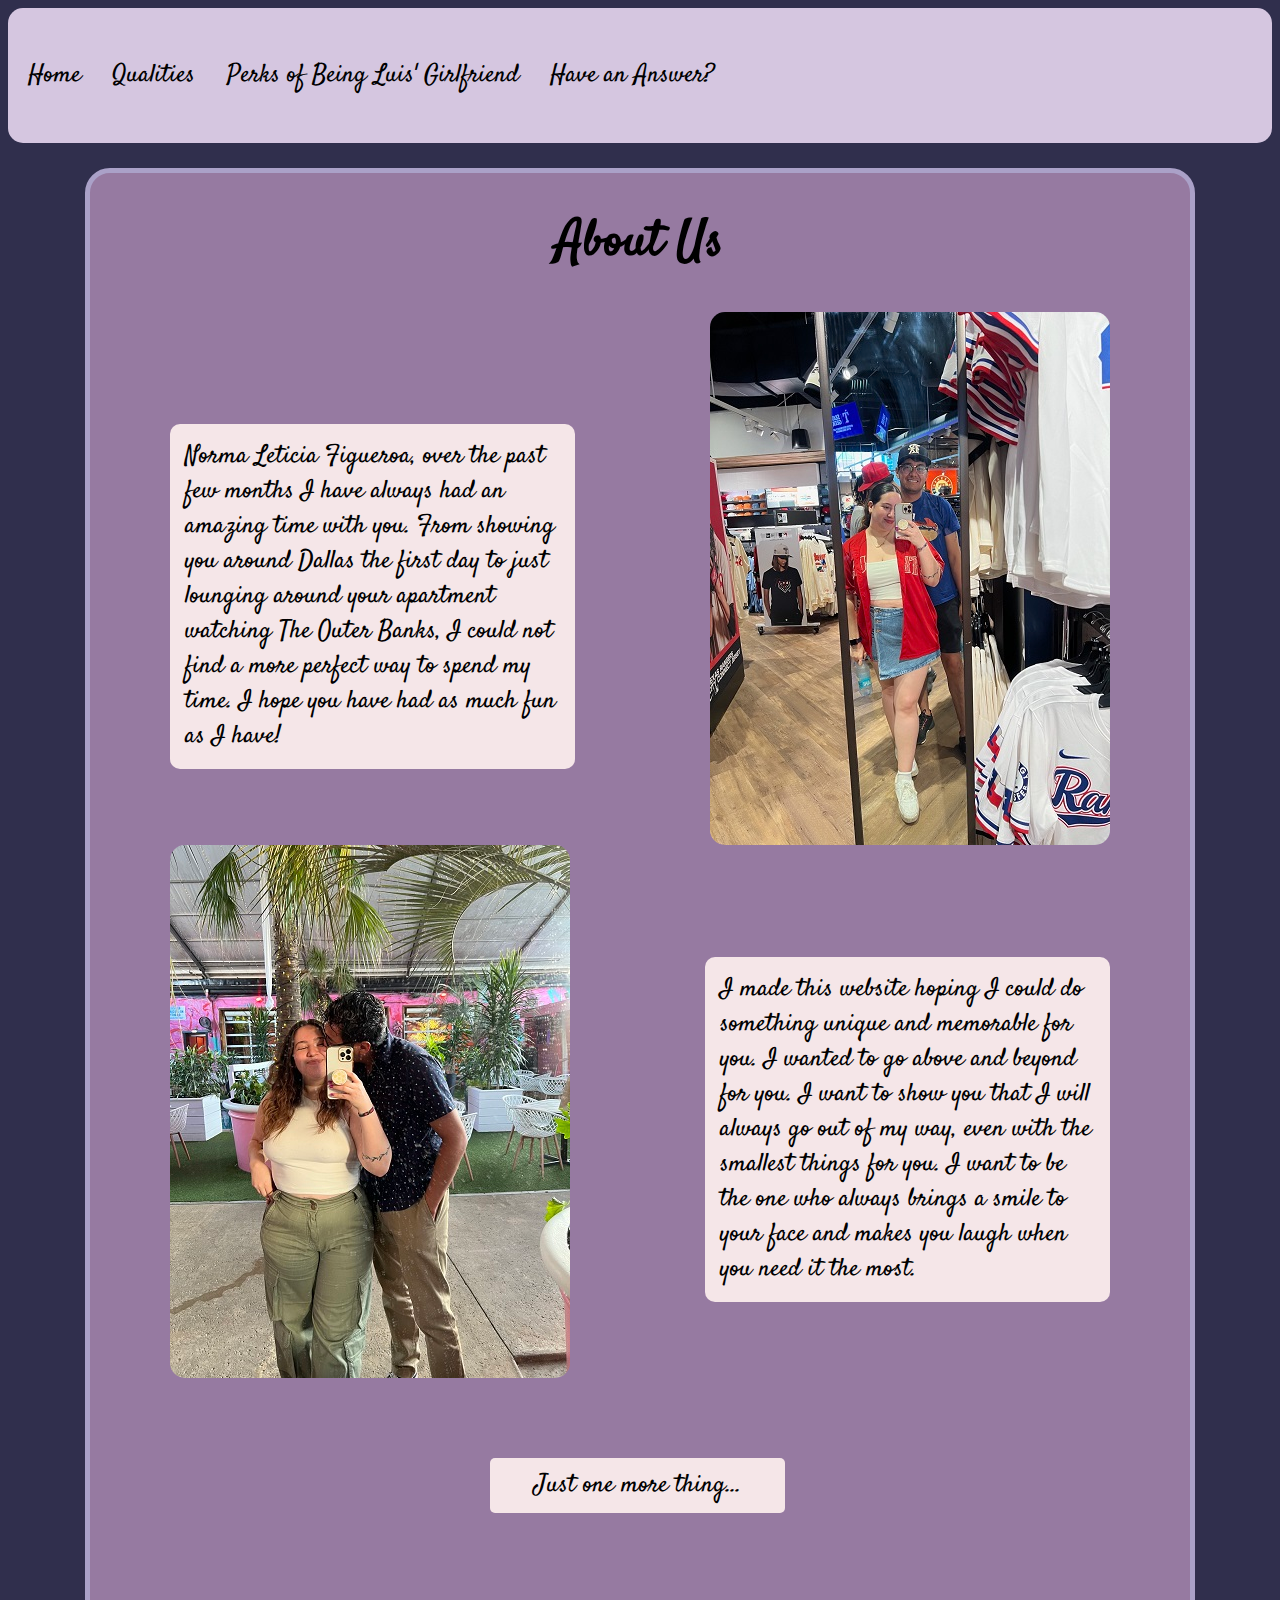
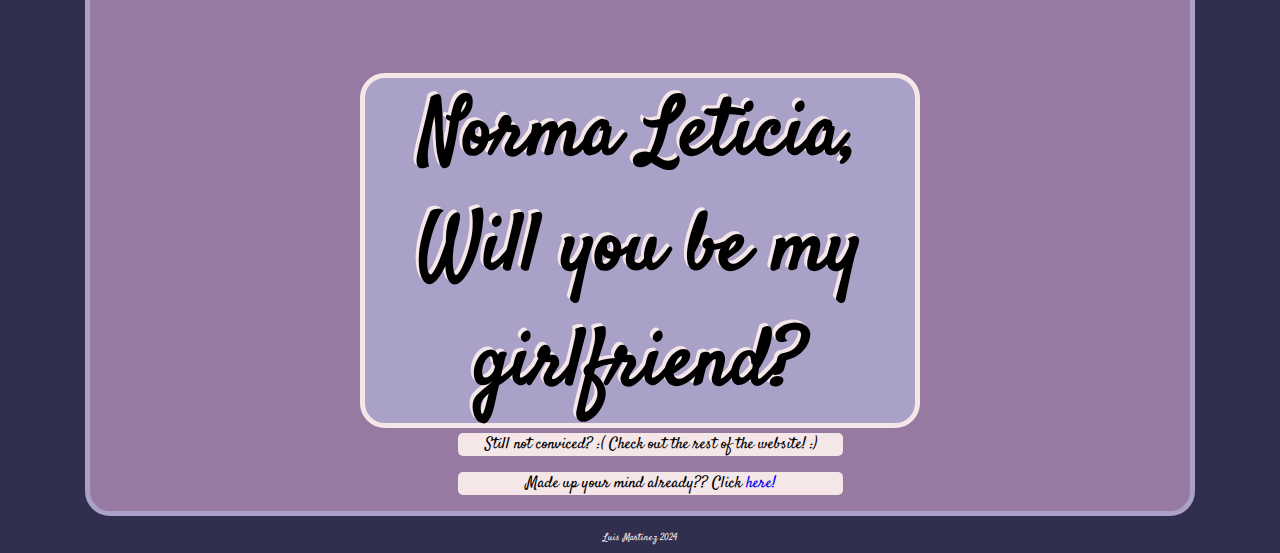
<file: index.html>
<!DOCTYPE html>
<html>
<head>
    <!--META CHARSET DESCRIPTION-->
    <meta charset="UTF-8">
    <meta name="description" content="Norma Leticia, will you be my girlfriend?">
    <meta name="Norma Leticia, will you be my girlfriend?" content="width-device-width, intial-scale=1.0">
    <!--Title-->
    <title>Norma Leticia, will you be my girlfriend?</title>
    <!--CSS-->
    <link rel="stylesheet" href="CSS/styles.css">
    <!--Scripts-->
    <link rel="--Scripts--" href="Scripts/scripts.js">
    <!--Fonts-->
    <!-- Header Fonts-->
    <!--Body Fonts-->
    <link rel="preconnect" href="https://fonts.googleapis.com">
    <link rel="preconnect" href="https://fonts.gstatic.com" crossorigin>
    <link href="https://fonts.googleapis.com/css2?family=Satisfy&display=swap" rel="stylesheet">
</head>
<body>
    <header>
        <!--Nav-->
        <nav class="nav">
            <div id="nav_options">
            <a href="index.html">Home</a>
            <a href="qualities.html">Qualities</a>
            <a href="perks.html">Perks of Being Luis' Girlfriend</a>
            <a href="answer.html">Have an Answer?</a>
            </div>
        </nav>
    </header>
    <main>
        <div class="aboutUs">
            <h1 class="title">About Us</h1>
            <section class="top_section">
            <p id="p1"> Norma Leticia Figueroa, over the past few months I have always had an amazing time with you.
            From showing you around Dallas the first day to just lounging around your apartment watching
            The Outer Banks, I could not find a more perfect way to spend my time. I hope you have had
            as much fun as I have!            
            </p>   
            <img class="baseball" src="Images/baseball.jpeg" height="533px" width="400px" alt="Image of us at the Rangers game">
            </section>
            
            <section class="bottom_section">
            <p id="p2">I made this website hoping I could do something unique and memorable for you. I wanted to
            go above and beyond for you. I want to show you that I will always go out of my way, even with
            the smallest things for you. I want to be the one who always brings a smile to your face and makes you
            laugh when you need it the most. 
            </p>
            <img class="CheekKiss" src="Images/cheek_kiss.jpeg" height="533px" width="400px" alt="Cheek Kiss at XOXO Dining Room">
             </section>
            
        </div>
        <p id="p3">Just one more thing...</p>
        <h1 id="mainQuestion">Norma Leticia, Will you be my girlfriend?</h1>
        <p id="capt">Still not conviced? :( Check out the rest of the website! :)</p>
        <p id="capt">Made up your mind already?? Click <a href="answer.html" id="click">here!</a></p>
    </main>
    <footer>Luis Martinez 2024</footer>
</body>
</html>
</file>
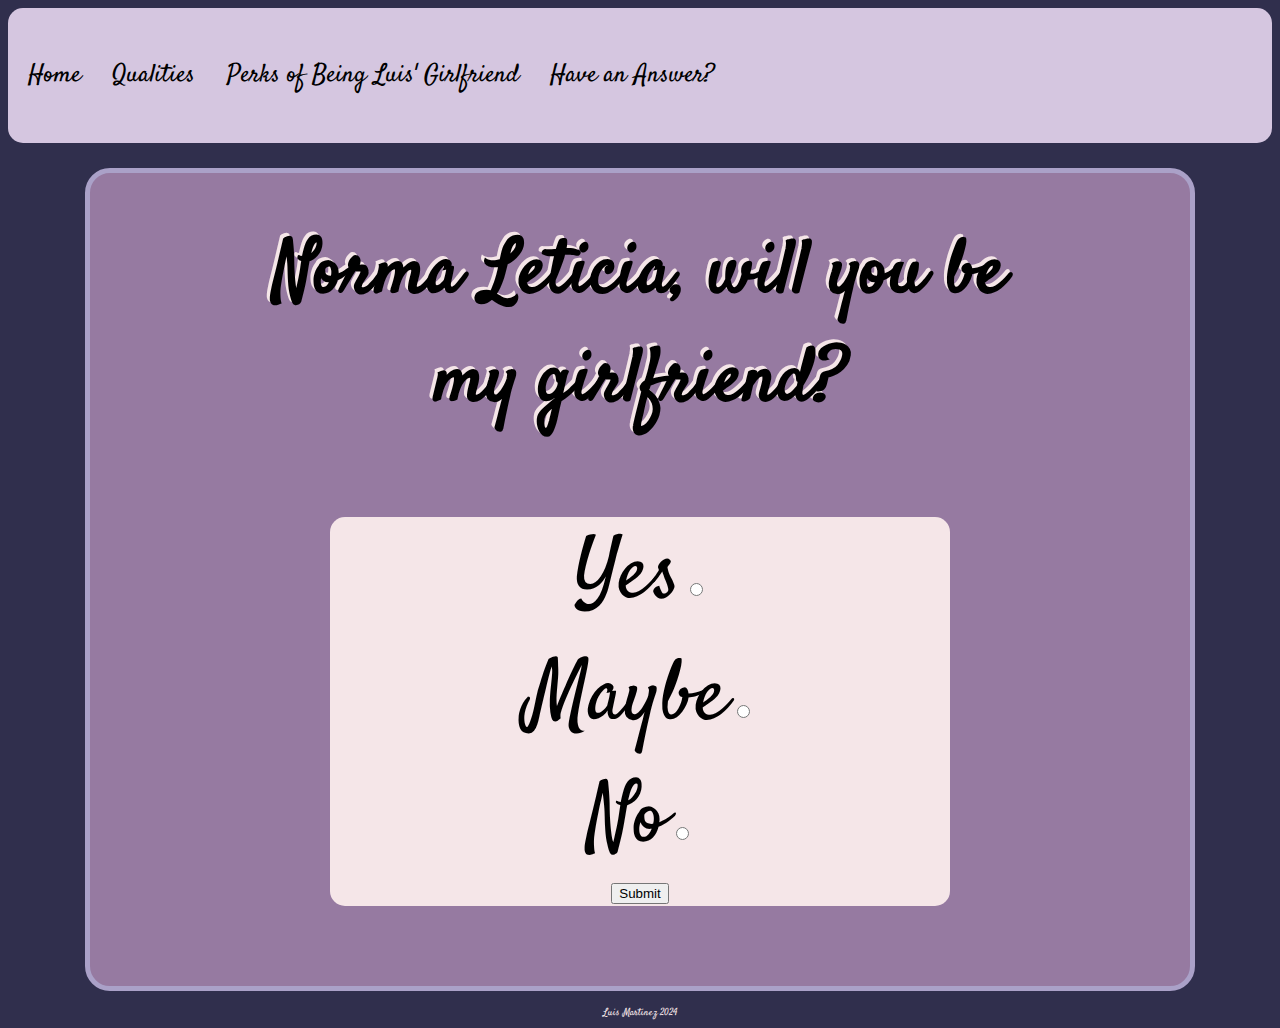
<file: answer.html>
<!DOCTYPE html>
<html>
<head>
        <!--META CHARSET DESCRIPTION-->
        <meta charset="UTF-8">
        <meta name="description" content="Perks">
        <meta name="Have an Answer?" content="width-device-width, intial-scale=1.0">
        <!--Title-->
        <title>What is your answer?</title>
        <!--CSS-->
        <link rel="stylesheet" href="CSS/styles.css">
        <!--Scripts-->
        <script src="Scripts/scripts.js"></script>
        <!--Fonts-->
        <!-- Header Fonts-->
        <!--Body Fonts-->
        <link rel="preconnect" href="https://fonts.googleapis.com">
        <link rel="preconnect" href="https://fonts.gstatic.com" crossorigin>
        <link href="https://fonts.googleapis.com/css2?family=Satisfy&display=swap" rel="stylesheet">
 </head>
<body>
    <header>
        <!--Nav-->
        <nav class="nav">
            <div id="nav_options">
                <a href="index.html">Home</a>
                <a href="qualities.html">Qualities</a>
                <a href="perks.html">Perks of Being Luis' Girlfriend</a>
                <a href="answer.html">Have an Answer?</a>
                </div>
        </nav>
    </header>
    <main>
        <h2 class="FormLabel">Norma Leticia, will you be my girlfriend?</h2>
        <form>
            <section class="radioBtns">
                <div id="yesClick" onmouseover="bigYES()" onmouseout="normalYes()">
                    <label for="yes" id="YES">Yes</label>
                    <input type="radio" id="yes" value="Yes" name="Yes">
                    <br>
                </div>
                <div id="maybemouseover" onmouseover="blurry()" onmouseout="unBlur()" onclick="fadeout()">
                    <label for="maybe">Maybe</label>
                    <input type="radio" id="maybe" value="Maybe" name="Maybe">
                    <br>
                </div>
                <div id="noClick" onclick="noFadeOut()" onmouseover="noBlurry()" onmouseout="noUnBlur()">
                    <label for="no">No</label>
                    <input type="radio" id="no" value="No" name="No">
                </div>
            </section>
            <section class="submit">
                <input type="submit" id="submit" value="Submit">
            </section>
        </form>
    </main>
    <footer>Luis Martinez 2024</footer>
</body>
</html>
</file>
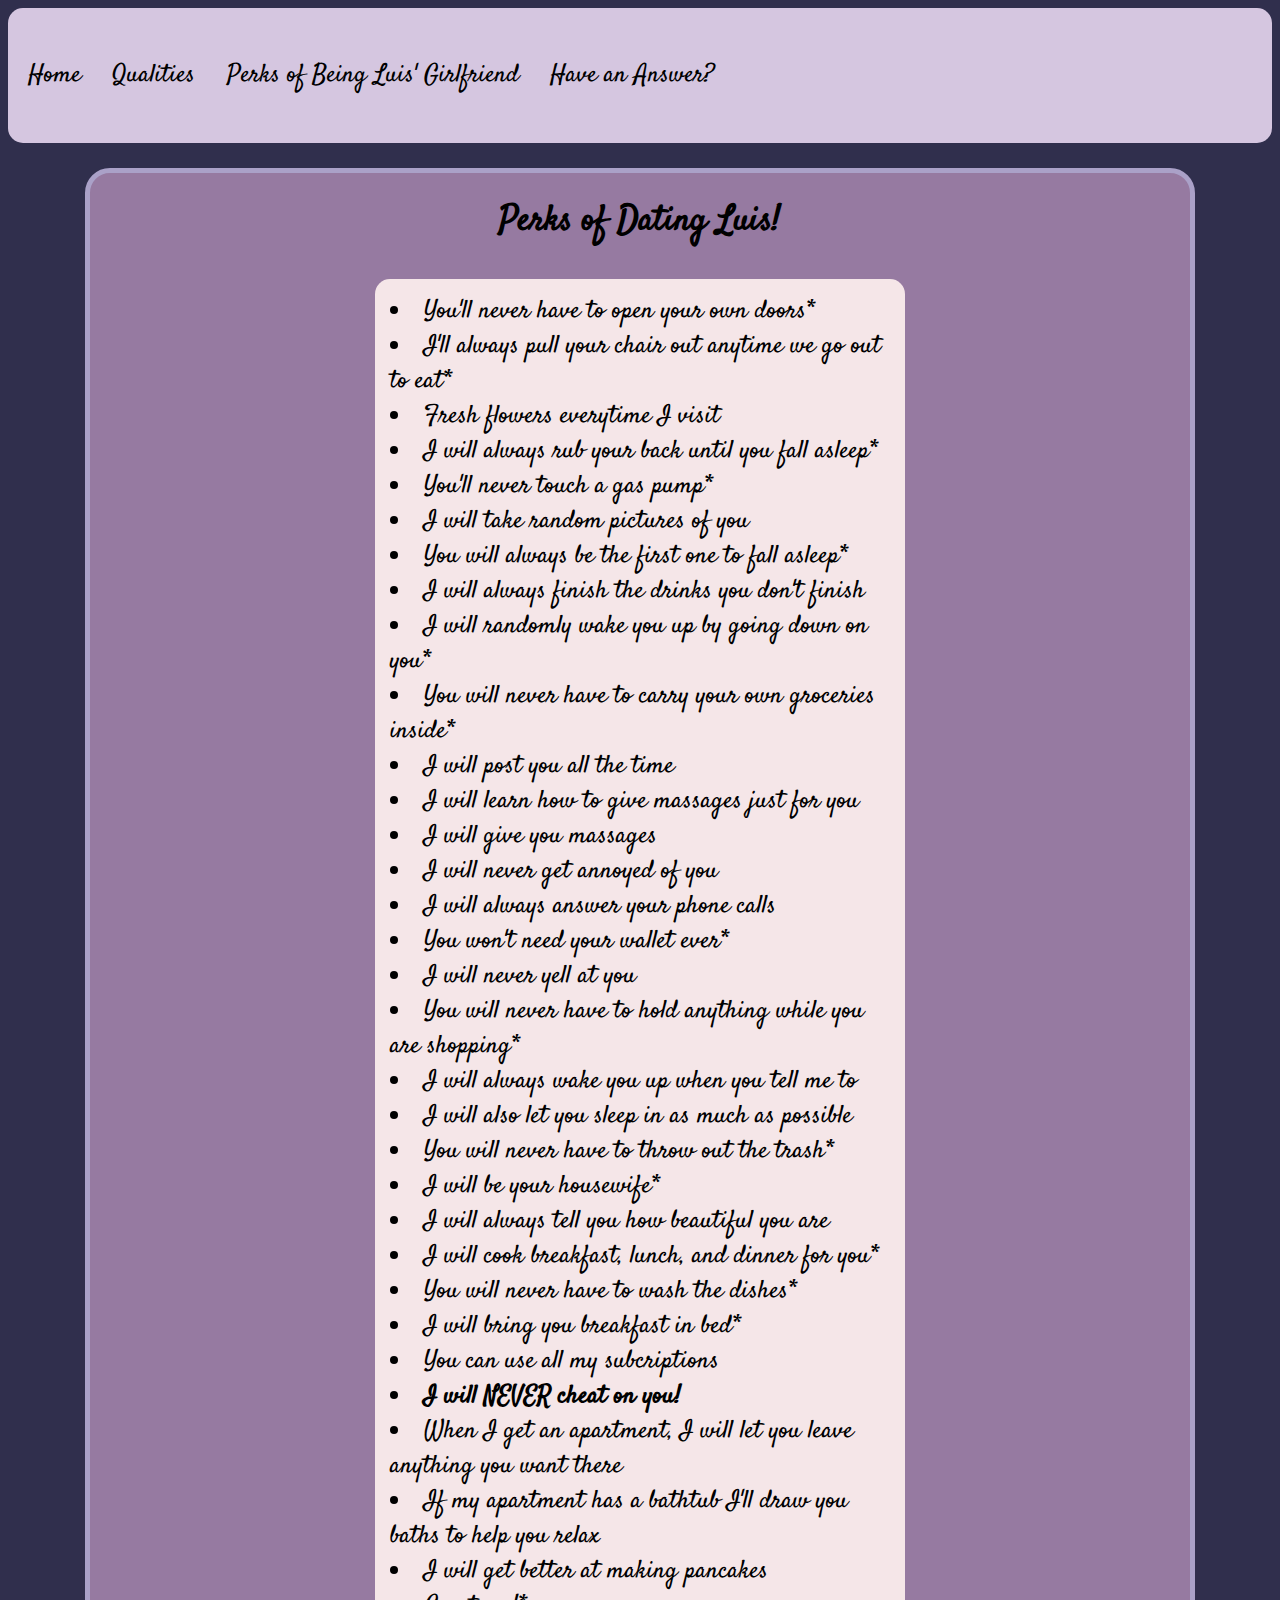
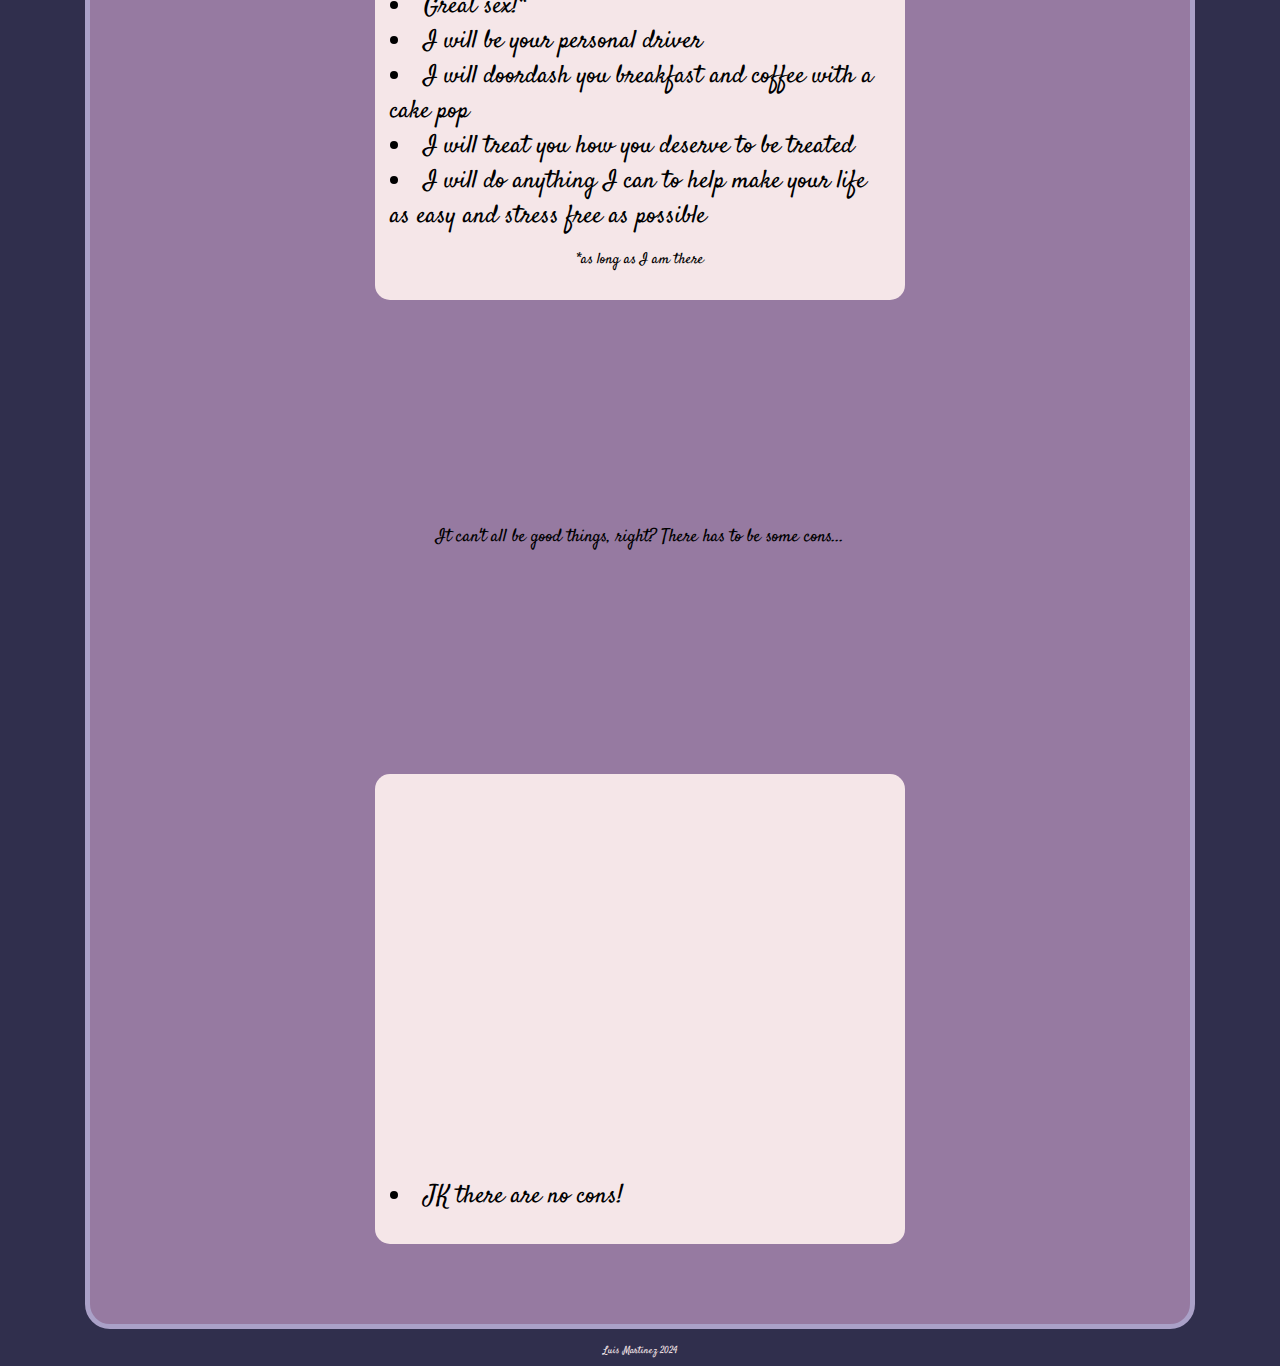
<file: perks.html>
<!DOCTYPE html>
<html>
<head>
        <!--META CHARSET DESCRIPTION-->
        <meta charset="UTF-8">
        <meta name="description" content="Perks">
        <meta name="Perks of being Luis' girlfriend" content="width-device-width, intial-scale=1.0">
        <!--Title-->
        <title>Perks of being my girlfriend</title>
        <!--CSS-->
        <link rel="stylesheet" href="CSS/styles.css">
        <!--Scripts-->
        <!--Fonts-->
        <!-- Header Fonts-->
        <!--Body Fonts-->
        <link rel="preconnect" href="https://fonts.googleapis.com">
        <link rel="preconnect" href="https://fonts.gstatic.com" crossorigin>
        <link href="https://fonts.googleapis.com/css2?family=Satisfy&display=swap" rel="stylesheet">
 </head>
<body>
    <header>
        <!--Nav-->
        <nav class="nav">
            <div id="nav_options">
                <a href="index.html">Home</a>
                <a href="qualities.html">Qualities</a>
                <a href="perks.html">Perks of Being Luis' Girlfriend</a>
                <a href="answer.html">Have an Answer?</a>
                </div>
        </nav>
    </header>
    <main>
        <h1 class="perks">Perks of Dating Luis!</h1>

        <ul id="pros">
            <li>You'll never have to open your own doors*</li>
            <li>I'll always pull your chair out anytime we go out to eat*</li>
            <li>Fresh flowers everytime I visit</li>
            <li>I will always rub your back until you fall asleep*</li>
            <li>You'll never touch a gas pump*</li>
            <li>I will take random pictures of you</li>
            <li>You will always be the first one to fall asleep*</li>
            <li>I will always finish the drinks you don't finish</li>
            <li>I will randomly wake you up by going down on you*</li>
            <li>You will never have to carry your own groceries inside*</li>
            <li>I will post you all the time</li>
            <li>I will learn how to give massages just for you</li>
            <li>I will give you massages</li>
            <li>I will never get annoyed of you</li>
            <li>I will always answer your phone calls</li>
            <li>You won't need your wallet ever*</li>
            <li>I will never yell at you</li>
            <li>You will never have to hold anything while you are shopping*</li>
            <li>I will always wake you up when you tell me to</li>
            <li>I will also let you sleep in as much as possible</li>
            <li>You will never have to throw out the trash*</li>
            <li>I will be your housewife*</li>
            <li>I will always tell you how beautiful you are</li>
            <li>I will cook breakfast, lunch, and dinner for you*</li>
            <li>You will never have to wash the dishes*</li>
            <li>I will bring you breakfast in bed*</li>
            <li>You can use all my subcriptions</li>
            <li style="font-weight: bolder;">I will NEVER cheat on you!</li>
            <li>When I get an apartment, I will let you leave anything you want there</li>
            <li>If my apartment has a bathtub I'll draw you baths to help you relax</li>
            <li>I will get better at making pancakes</li>
            <li>Great sex!*</li>
            <li>I will be your personal driver</li>
            <li>I will doordash you breakfast and coffee with a cake pop</li>
            <li>I will treat you how you deserve to be treated</li>
            <li>I will do anything I can to help make your life as easy and stress free as possible</li>
            <p>*as long as I am there</p>
        </ul>

        <p id="maybeCons">It can't all be good things, right? There has to be some cons...</p>
        <ul id="cons">
            <li class="margin">JK there are no cons!</li>
        </ul>
    </main>
    <footer>Luis Martinez 2024</footer>
</body>
</html>
</file>
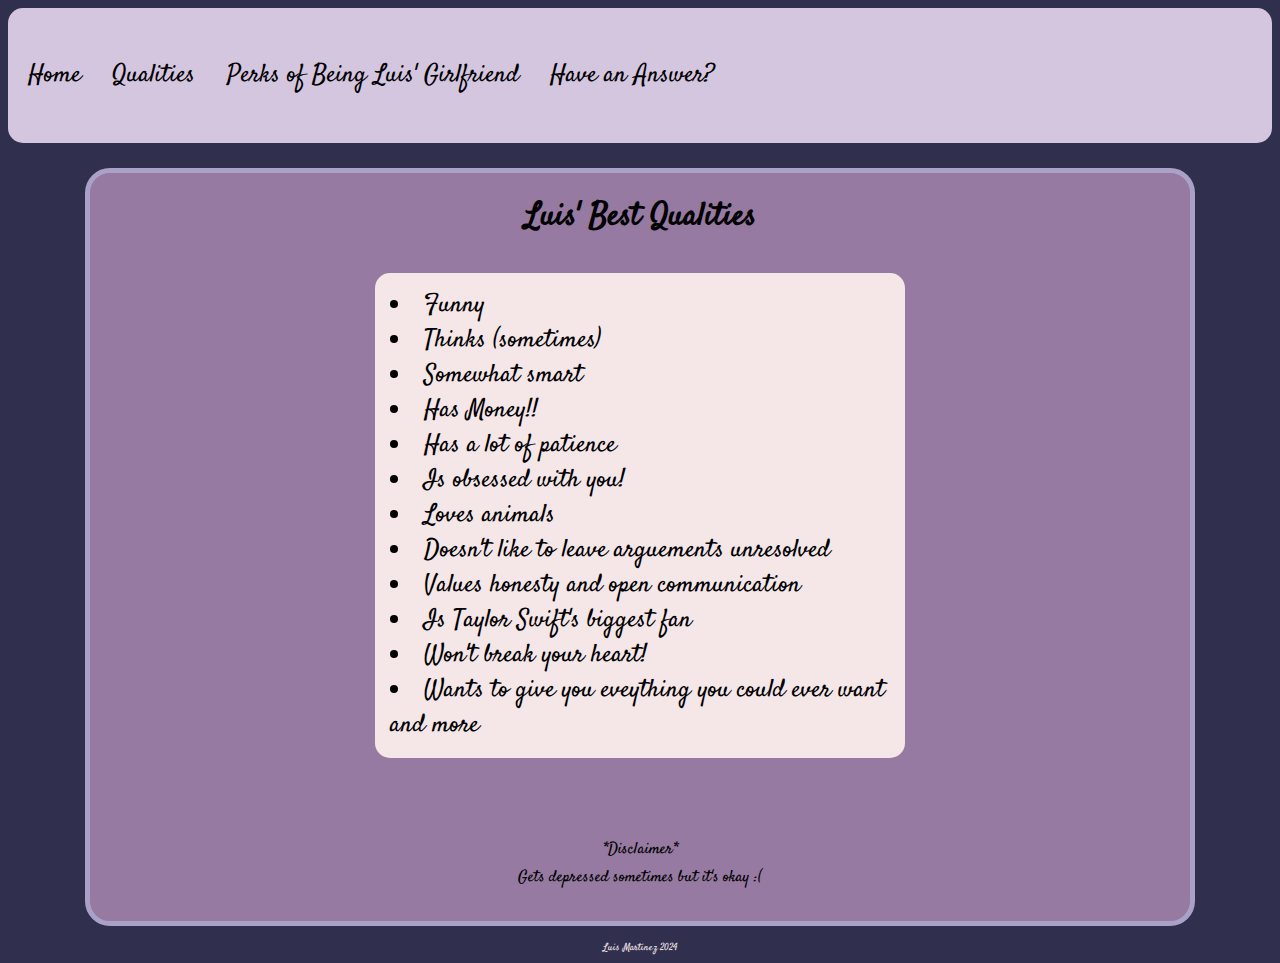
<file: qualities.html>
<!DOCTYPE html>
<html>
<head>
        <!--META CHARSET DESCRIPTION-->
        <meta charset="UTF-8">
        <meta name="description" content="Perks">
        <meta name="Luis' Best Qualities" content="width-device-width, intial-scale=1.0">
        <!--Title-->
        <title>Luis' Best Qualities</title>
        <!--CSS-->
        <link rel="stylesheet" href="CSS/styles.css">
        <!--Scripts-->
        <!--Fonts-->
        <!-- Header Fonts-->
        <!--Body Fonts-->
        <link rel="preconnect" href="https://fonts.googleapis.com">
        <link rel="preconnect" href="https://fonts.gstatic.com" crossorigin>
        <link href="https://fonts.googleapis.com/css2?family=Satisfy&display=swap" rel="stylesheet">
 </head>
<body>
    <header>
        <!--Nav-->
        <nav class="nav">
            <div id="nav_options">
                <a href="index.html">Home</a>
                <a href="qualities.html">Qualities</a>
                <a href="perks.html">Perks of Being Luis' Girlfriend</a>
                <a href="answer.html">Have an Answer?</a>
                </div>
        </nav>
    </header>
    <main>
        <h1 class="title">Luis' Best Qualities</h1>
            <ul id="qualities">
                <li>Funny</li>
                <li>Thinks (sometimes)</li>
                <li>Somewhat smart</li>
                <li>Has Money!!</li>
                <li>Has a lot of patience</li>
                <li>Is obsessed with you!</li>
                <li>Loves animals</li>
                <li>Doesn't like to leave arguements unresolved</li>
                <li>Values honesty and open communication</li>
                <li>Is Taylor Swift's biggest fan</li>
                <li>Won't break your heart!</li>
                <li>Wants to give you eveything you could ever want and more</li>
            </ul>
            <div class= "disclaimer">
                <p>*Disclaimer*</p>
                <p1>Gets depressed sometimes but it's okay :(</p1>
            </div>
            
    </main>
    <footer>Luis Martinez 2024</footer>
</body>
</html>
</file>
<file: CSS/styles.css>
/* Navigation */

nav {
     /*  */margin-right: auto;
    /*  */margin-left: auto;
}
.nav {
    background-color: #D5C6E0;
    border-radius: 15px;
    padding-top: 50px;
    padding-bottom: 50px;
    margin-bottom: 25px;
    font-size: 25px;
    text-align: left;
}

#nav_options a  {
    /* background-color:#4A6670; */
    color: #000;
    /* fonts go here */
    font-family: "Satisfy", cursive;
    border-radius: 5px;
    padding: 5px;
    margin-left: 15px;
    text-decoration: none;
}

a:active{
    background-color: white; /* Change color*/
}

/* Main Body and paragraphs */

main{
    background-color: #967AA1; /* change color */ 
    width: 1100px;
    /* width: auto; */
    margin: auto;
    border-style: solid;
    border-width: 5px;
    border-color: #AAA1C8;/*change color*/
    border-radius: 25px;
    
}

#mainQuestion {
    font-family: "Satisfy", cursive;
    font-size: 80px;
    font-style: normal;
    width: 550px;
    border: 5px solid #F5E6E8;
    border-radius: 25px;
    background-color:#AAA1C8 ;
    margin: auto;
    text-shadow: -3px -3px #F5E6E8; /* change color of shadow */
}
body {
    background-color: #302F4D;
    width: auto;
    height: auto;
    text-align: center;
}

.aboutUs {
    font-size: 25px;
}

.title {
    font-family: "Satisfy", cursive;
    
}


/* Sections and Images */
.top_section {
    display: block;
    overflow: hidden;

}

.baseball {
    float: right;
    margin-right: 5rem;
    border-radius: 15px;
}

.bottom_section {
    display: block;
    overflow: hidden;

}

.CheekKiss {
    float: left;
    margin-left: 5rem;
    border-radius: 15px;
}

/* paragraphs on home */
#p1 {
    font-family: "Satisfy", cursive;
    background-color: #F5E6E8; /* Change color*/
    padding: 15px;
    border-radius: 10px;
    width: 375px;
    margin-left: 5rem;
    margin-top: 7rem;
    text-align: left;
    float: left;
    overflow: hidden;
}

#p2 {
    font-family: "Satisfy", cursive;
    background-color: #F5E6E8; /* Change color*/
    padding: 15px;
    border-radius: 10px;
    width: 375px;
    margin-right: 5rem;
    margin-top: 7rem;
    text-align: left;
    float: right;
    overflow: hidden;
}

#p3 {
    font-family: "Satisfy", cursive;
    background-color: #F5E6E8; /* Change color*/
    font-size: 25px;
    width: 275px;
    padding: 10px;
    border-radius: 5px;
    text-align: center;
    margin-left: 25rem;
    margin-top: 5rem;
    margin-bottom: 10rem;
}

#capt {
    font-family: "Satisfy", cursive;
    background-color: #F5E6E8; /* Change color*/
    width: 385px;
    border-radius: 5px;
    text-align: center;
    margin-left: 23rem;
    margin-top: 5px;
}

footer {
    font-family: "Satisfy", cursive;
    font-size: 10px;
    padding-top: 15px;
    color: #F5E6E8;
}

#click {
    text-decoration: none;
}
#click:hover {
    color: pink;
    text-decoration: none;
}
/* Perks Page*/

#pros {
    background-color: #F5E6E8;
    border-radius: 15px;
    padding: 15px;
    margin-top: 2rem;
    font-family: "Satisfy", cursive;
    font-size: 25px;
    
}

#cons {
    background-color: #F5E6E8;
    border-radius: 15px;
    padding: 15px;
    padding-top: 155px;
    margin-bottom: 5rem;
    font-family: "Satisfy", cursive;
    font-size: 25px;
}

ul {
    width: 500px;
    margin: auto;
}

li {
    list-style-position: inside;
    text-align: left;
    width: 500px;
}

ul p {
    font-size: 15px;
}

.margin {
    margin-bottom: 15px;
    margin-top: 250px;
}

#maybeCons {
    font-family: "Satisfy", cursive;
    font-size: large;
    margin-top: 14rem;
    margin-bottom: 14rem;
}

.perks {
    font-family: "Satisfy", cursive;
    font-size: 35px;
}

#qualities {
    background-color: #F5E6E8;
    border-radius: 15px;
    padding: 15px;
    margin-bottom: 2rem;
    margin-top: 2rem;
    font-family: "Satisfy", cursive;
    font-size: 25px;
}

/* Form */
.FormLabel {
    width: 800px;
    text-align: center;
    font-family: "Satisfy", cursive;
    font-size: 75px;
    text-shadow: -3px -3px #F5E6E8; /* change color of shadow */
    margin: auto;
    margin-top: 3rem;
}

form {
    background-color: #F5E6E8;
    font-family: "Satisfy", cursive;
    /* font-size: 50px; */
    border-radius: 15px;
    width: auto;
    margin-left: 15rem;
    margin-right: 15rem; 
    margin-bottom: 5rem;
    margin-top: 5rem;
}
label {
    font-size: 85px;
}

.disclaimer {
    font-family: "Satisfy", cursive;
    padding-top: 2rem;
    padding-bottom: 2rem;   
}

.disclaimer p {
    margin-bottom: 5px;
}

/* Media Queries */
@media screen and (max-width: 1080px) {

    main {
        width: 750px;
    }

    #mainQuestion {
        float:none ;
        margin: auto;
        margin-top: 2rem;
    }
    
    .top_section {
        float: none;
        margin: auto;
        margin-top: 2rem;
    }

    .baseball {
        float: none;
        margin: auto;
        margin-top: 2rem;
    }

    .bottom_section {
        float:  none;
        margin: auto;
        margin-top: 2rem;
    }

    .CheekKiss {
       float: none;
       margin: auto;
       margin-top: 2rem;
    }

    /* paragraphs on home */
    #p1 {
        float: none;
        margin: auto;
        margin-top: 2rem;
    }

    #p2 {
        float: none;
        margin: auto;
        margin-top: 2rem;
    }
    
    #p3 {
        float: none;
        margin: auto;
        margin-top: 2rem;
        
    }
    
    #capt {
        margin: auto;
        margin-top: 2rem;
        margin-bottom: 2rem;
     
    }
    
    footer {
        margin: auto;
        margin-top: 2rem;
    }
    
    
}
</file>
